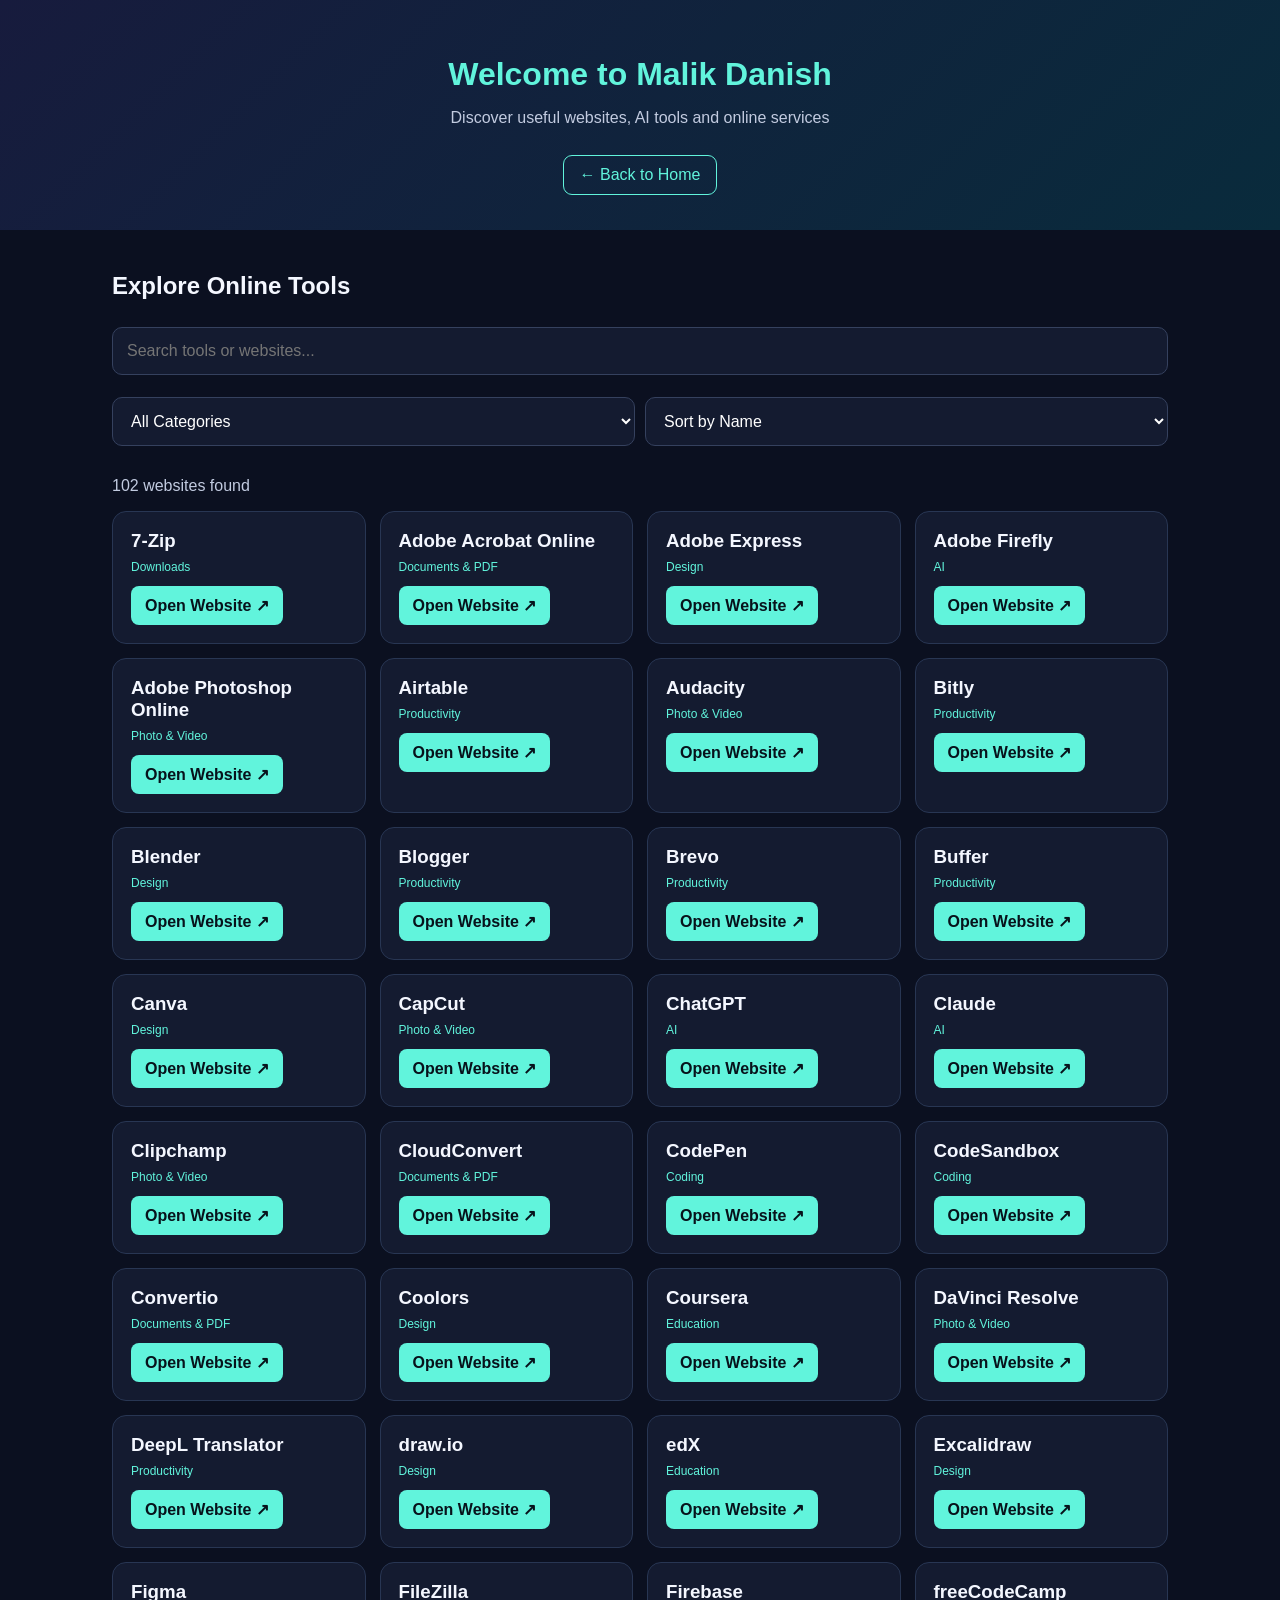
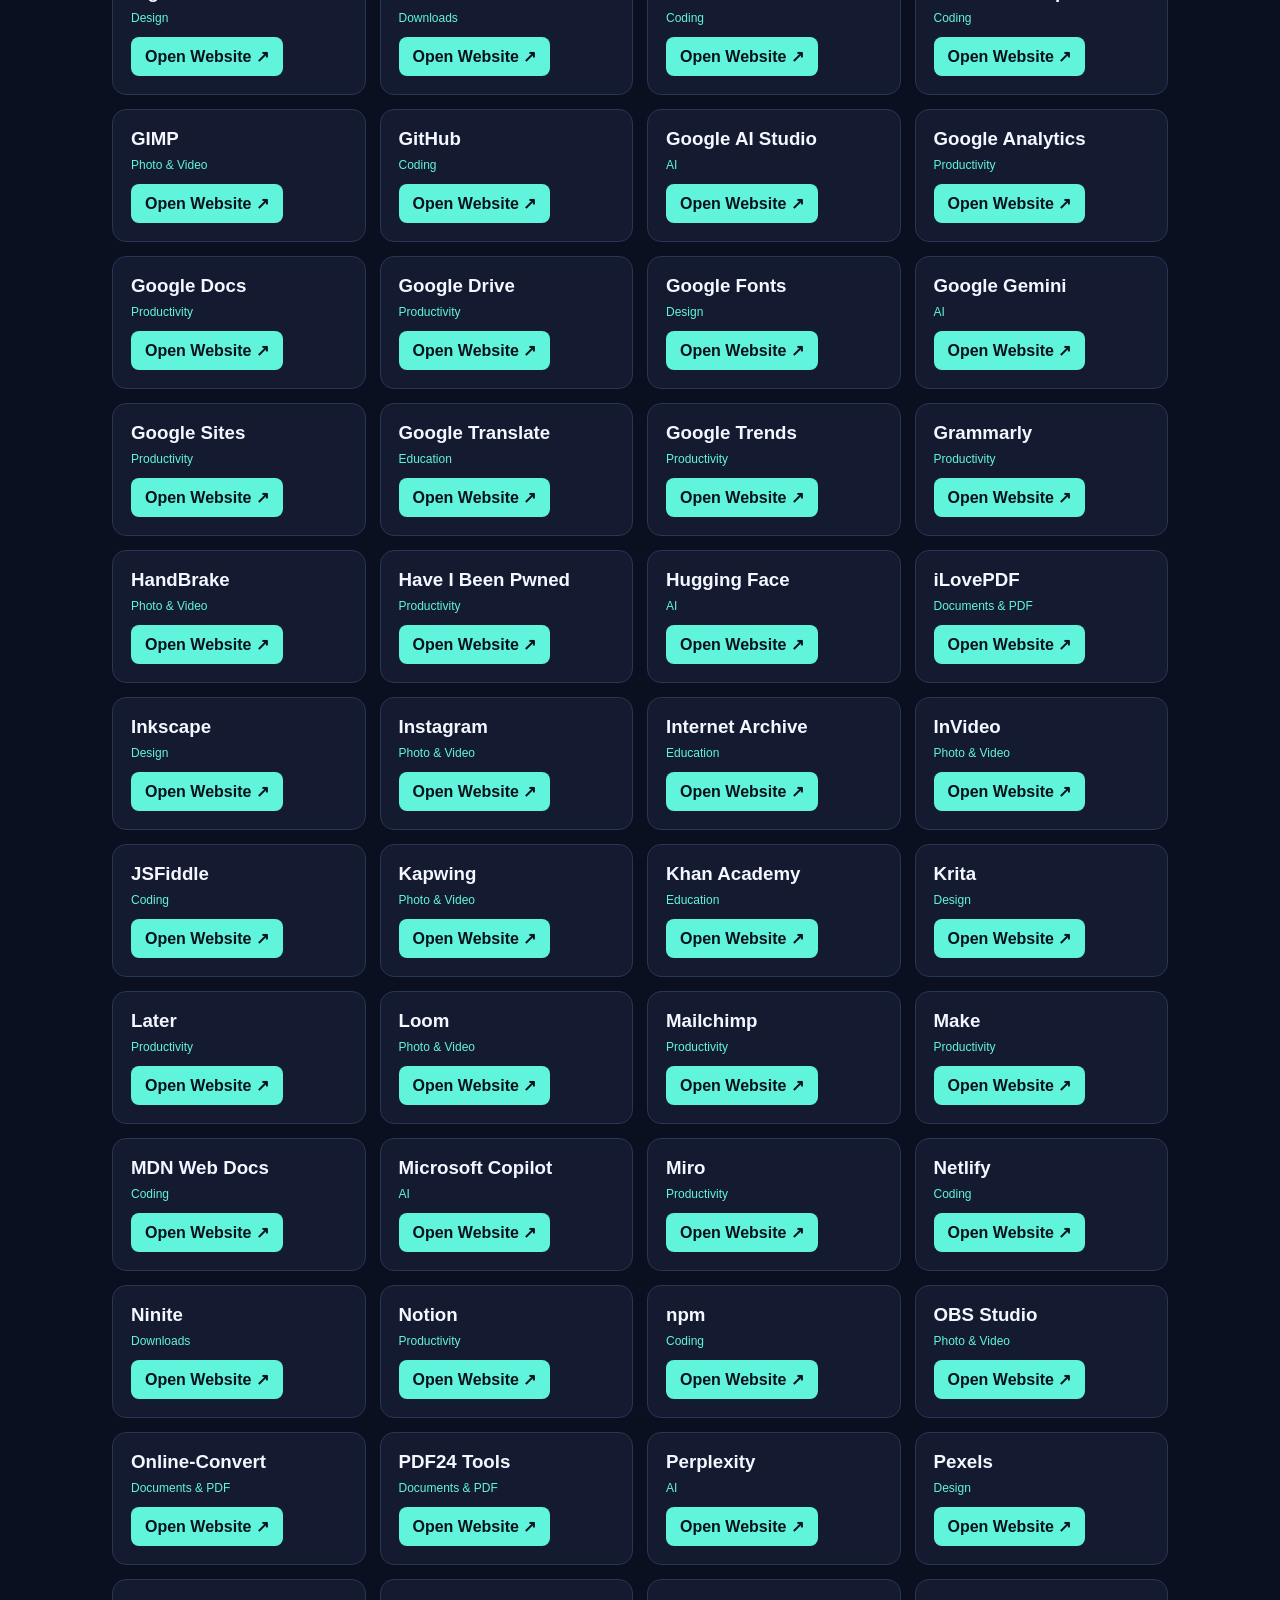
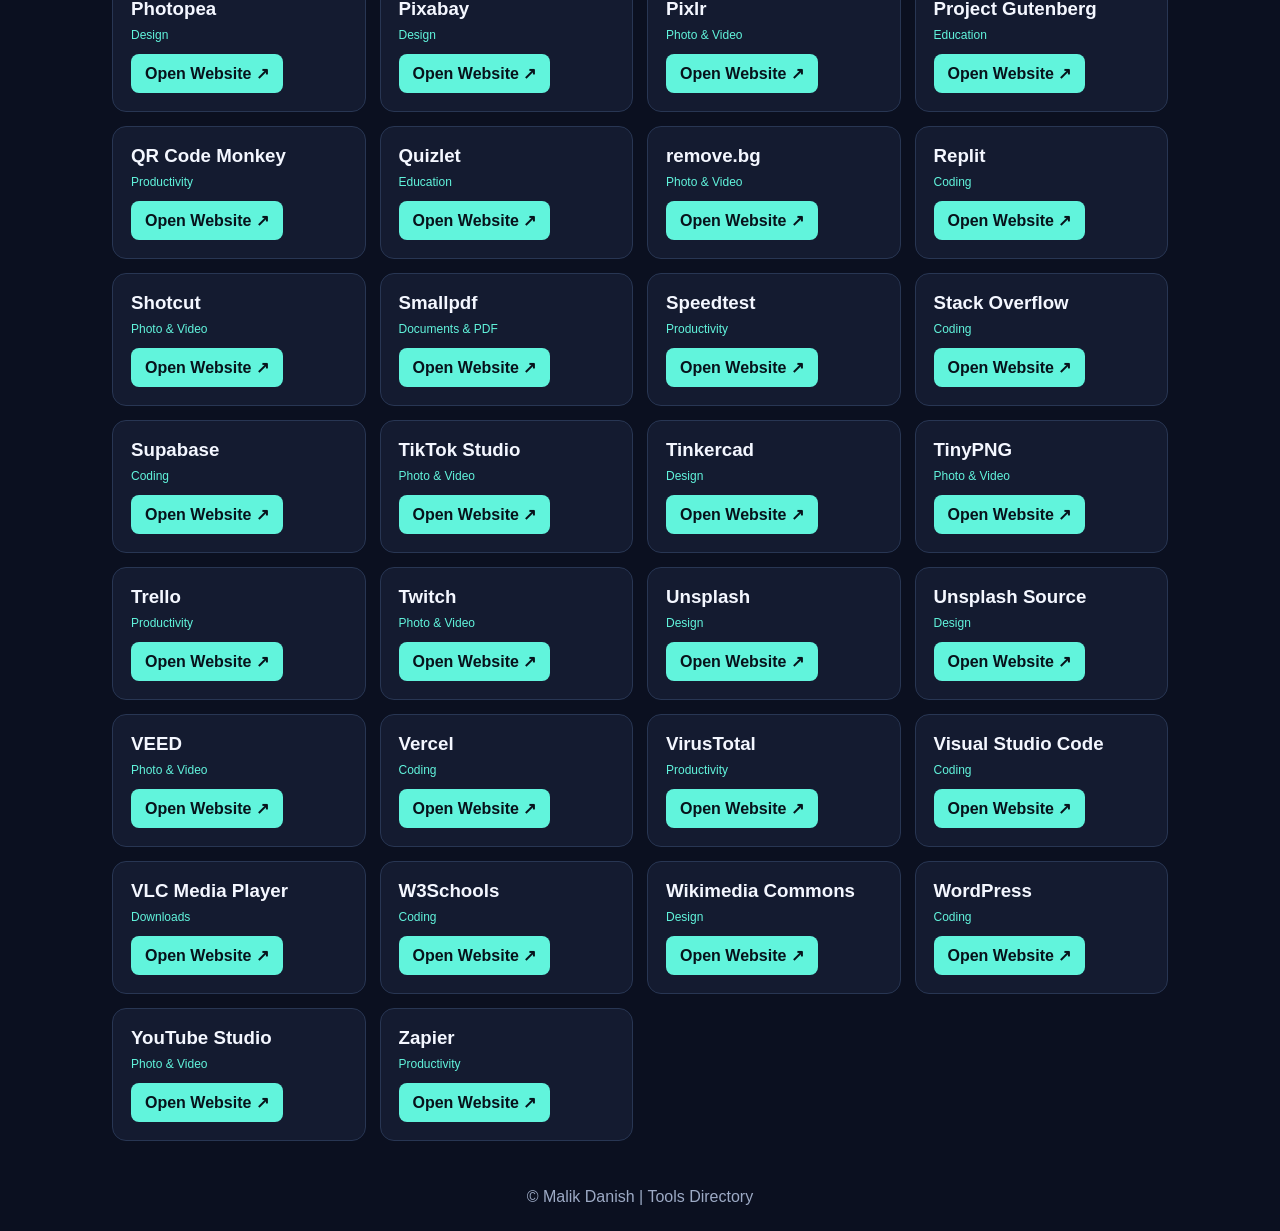
<file: tools.html>
<!DOCTYPE html>
<html lang="en">
<head>
<meta charset="UTF-8">
<meta name="viewport" content="width=device-width, initial-scale=1.0">
<title>Malik Danish | Tools Directory</title>
<style>
*{box-sizing:border-box}
body{margin:0;font-family:Arial,sans-serif;background:#0b1020;color:#f4f7ff}
header{text-align:center;padding:35px 15px;background:linear-gradient(135deg,#171b3d,#092b3c)}
h1{color:#61f4dc;margin-bottom:8px}
p{color:#c2cbe0}
a{color:#61f4dc;text-decoration:none}
.home{display:inline-block;margin-top:12px;padding:10px 16px;border:1px solid #61f4dc;border-radius:9px}
main{max-width:1100px;margin:auto;padding:22px}
input,select{width:100%;padding:14px;margin:7px 0 15px;border-radius:10px;border:1px solid #35415e;background:#141b30;color:white;font-size:16px}
.filters{display:grid;grid-template-columns:1fr 1fr;gap:10px}
.grid{display:grid;grid-template-columns:repeat(auto-fit,minmax(220px,1fr));gap:14px}
.card{background:#141b30;border:1px solid #283653;border-radius:14px;padding:18px}
.card h3{margin:0 0 8px}
.category{font-size:12px;color:#61f4dc}
.open{display:inline-block;margin-top:12px;background:#61f4dc;color:#07121b;padding:10px 14px;border-radius:8px;font-weight:bold}
footer{text-align:center;padding:25px;color:#9daac5}
</style>
</head>
<body>
<header>
<h1>Welcome to Malik Danish</h1>
<p>Discover useful websites, AI tools and online services</p>
<a class="home" href="index.html">← Back to Home</a>
</header>
<main>
<h2>Explore Online Tools</h2>
<input id="search" type="search" placeholder="Search tools or websites...">
<div class="filters">
<select id="category">
<option value="all">All Categories</option>
<option>AI</option><option>Design</option><option>Photo & Video</option>
<option>Documents & PDF</option><option>Education</option>
<option>Coding</option><option>Downloads</option><option>Productivity</option>
</select>
<select id="sort">
<option value="name">Sort by Name</option>
</select>
</div>
<p id="count"></p>
<div class="grid" id="results"></div>
</main>
<footer>© Malik Danish | Tools Directory</footer>
<script>
const tools=[
["ChatGPT","AI","https://chatgpt.com/"],
["Google Gemini","AI","https://gemini.google.com/"],
["Microsoft Copilot","AI","https://copilot.microsoft.com/"],
["Claude","AI","https://claude.ai/"],
["Perplexity","AI","https://www.perplexity.ai/"],
["Google AI Studio","AI","https://aistudio.google.com/"],
["Hugging Face","AI","https://huggingface.co/"],
["Adobe Firefly","AI","https://firefly.adobe.com/"],
["Canva","Design","https://www.canva.com/"],
["Adobe Express","Design","https://www.adobe.com/express/"],
["Figma","Design","https://www.figma.com/"],
["Photopea","Design","https://www.photopea.com/"],
["Pixlr","Photo & Video","https://pixlr.com/"],
["Adobe Photoshop Online","Photo & Video","https://photoshop.adobe.com/"],
["CapCut","Photo & Video","https://www.capcut.com/"],
["Clipchamp","Photo & Video","https://clipchamp.com/"],
["VEED","Photo & Video","https://www.veed.io/"],
["Kapwing","Photo & Video","https://www.kapwing.com/"],
[" remove.bg","Photo & Video","https://www.remove.bg/"],
["TinyPNG","Photo & Video","https://tinypng.com/"],
["iLovePDF","Documents & PDF","https://www.ilovepdf.com/"],
["Smallpdf","Documents & PDF","https://smallpdf.com/"],
["PDF24 Tools","Documents & PDF","https://tools.pdf24.org/"],
["Adobe Acrobat Online","Documents & PDF","https://www.adobe.com/acrobat/online.html"],
["Google Docs","Productivity","https://docs.google.com/"],
["Google Drive","Productivity","https://drive.google.com/"],
["Notion","Productivity","https://www.notion.so/"],
["Trello","Productivity","https://trello.com/"],
["Grammarly","Productivity","https://www.grammarly.com/"],
["DeepL Translator","Productivity","https://www.deepl.com/translator"],
["Google Translate","Education","https://translate.google.com/"],
["Khan Academy","Education","https://www.khanacademy.org/"],
["Coursera","Education","https://www.coursera.org/"],
["edX","Education","https://www.edx.org/"],
["Quizlet","Education","https://quizlet.com/"],
["W3Schools","Coding","https://www.w3schools.com/"],
["freeCodeCamp","Coding","https://www.freecodecamp.org/"],
["CodePen","Coding","https://codepen.io/"],
["Replit","Coding","https://replit.com/"],
["GitHub","Coding","https://github.com/"],
["Stack Overflow","Coding","https://stackoverflow.com/"],
["Visual Studio Code","Coding","https://code.visualstudio.com/"],
["MDN Web Docs","Coding","https://developer.mozilla.org/"],
["Google Fonts","Design","https://fonts.google.com/"],
["Coolors","Design","https://coolors.co/"],
["Unsplash","Design","https://unsplash.com/"],
["Pexels","Design","https://www.pexels.com/"],
["Pixabay","Design","https://pixabay.com/"],
["GIMP","Photo & Video","https://www.gimp.org/"],
["Inkscape","Design","https://inkscape.org/"],
["Blender","Design","https://www.blender.org/"],
["Audacity","Photo & Video","https://www.audacityteam.org/"],
["OBS Studio","Photo & Video","https://obsproject.com/"],
["VLC Media Player","Downloads","https://www.videolan.org/vlc/"],
["7-Zip","Downloads","https://www.7-zip.org/"],
["Ninite","Downloads","https://ninite.com/"],
["FileZilla","Downloads","https://filezilla-project.org/"],
["Internet Archive","Education","https://archive.org/"],
["Project Gutenberg","Education","https://www.gutenberg.org/"],
["Wikimedia Commons","Design","https://commons.wikimedia.org/"],
["Google Trends","Productivity","https://trends.google.com/"],
["Google Analytics","Productivity","https://analytics.google.com/"],
["Bitly","Productivity","https://bitly.com/"],
["QR Code Monkey","Productivity","https://www.qrcode-monkey.com/"],
["Speedtest","Productivity","https://www.speedtest.net/"],
["Have I Been Pwned","Productivity","https://haveibeenpwned.com/"],
["VirusTotal","Productivity","https://www.virustotal.com/"],
["CloudConvert","Documents & PDF","https://cloudconvert.com/"],
["Convertio","Documents & PDF","https://convertio.co/"],
["Online-Convert","Documents & PDF","https://www.online-convert.com/"],
["Tinkercad","Design","https://www.tinkercad.com/"],
["Excalidraw","Design","https://excalidraw.com/"],
["draw.io","Design","https://app.diagrams.net/"],
["Miro","Productivity","https://miro.com/"],
["Airtable","Productivity","https://www.airtable.com/"],
["Zapier","Productivity","https://zapier.com/"],
["Make","Productivity","https://www.make.com/"],
["WordPress","Coding","https://wordpress.com/"],
["Blogger","Productivity","https://www.blogger.com/"],
["Google Sites","Productivity","https://sites.google.com/"],
["Netlify","Coding","https://www.netlify.com/"],
["Vercel","Coding","https://vercel.com/"],
["Supabase","Coding","https://supabase.com/"],
["Firebase","Coding","https://firebase.google.com/"],
["CodeSandbox","Coding","https://codesandbox.io/"],
["JSFiddle","Coding","https://jsfiddle.net/"],
["npm","Coding","https://www.npmjs.com/"],
["Unsplash Source","Design","https://unsplash.com/"],
["Twitch","Photo & Video","https://www.twitch.tv/"],
["YouTube Studio","Photo & Video","https://studio.youtube.com/"],
["TikTok Studio","Photo & Video","https://www.tiktok.com/"],
["Instagram","Photo & Video","https://www.instagram.com/"],
["Buffer","Productivity","https://buffer.com/"],
["Later","Productivity","https://later.com/"],
["Mailchimp","Productivity","https://mailchimp.com/"],
["Brevo","Productivity","https://www.brevo.com/"],
["Krita","Design","https://krita.org/"],
["DaVinci Resolve","Photo & Video","https://www.blackmagicdesign.com/products/davinciresolve"],
["HandBrake","Photo & Video","https://handbrake.fr/"],
["Shotcut","Photo & Video","https://shotcut.org/"],
["InVideo","Photo & Video","https://invideo.io/"],
["Loom","Photo & Video","https://www.loom.com/"]
];
const search=document.getElementById("search");
const category=document.getElementById("category");
const results=document.getElementById("results");
const count=document.getElementById("count");
function render(){
 const q=search.value.toLowerCase().trim();
 const c=category.value;
 const filtered=tools.filter(t=>
  (t[0].toLowerCase().includes(q)||t[1].toLowerCase().includes(q)) &&
  (c==="all"||t[1]===c)
 ).sort((a,b)=>a[0].trim().localeCompare(b[0].trim()));
 count.textContent=filtered.length+" websites found";
 results.innerHTML="";
 filtered.forEach(t=>{
  const card=document.createElement("article");
  card.className="card";
  const h=document.createElement("h3");h.textContent=t[0].trim();
  const cat=document.createElement("div");cat.className="category";cat.textContent=t[1];
  const a=document.createElement("a");a.className="open";a.href=t[2];a.target="_blank";a.rel="noopener noreferrer";a.textContent="Open Website ↗";
  card.append(h,cat,a);results.appendChild(card);
 });
}
search.addEventListener("input",render);
category.addEventListener("change",render);
render();
</script>
</body>
</html>
</file>
